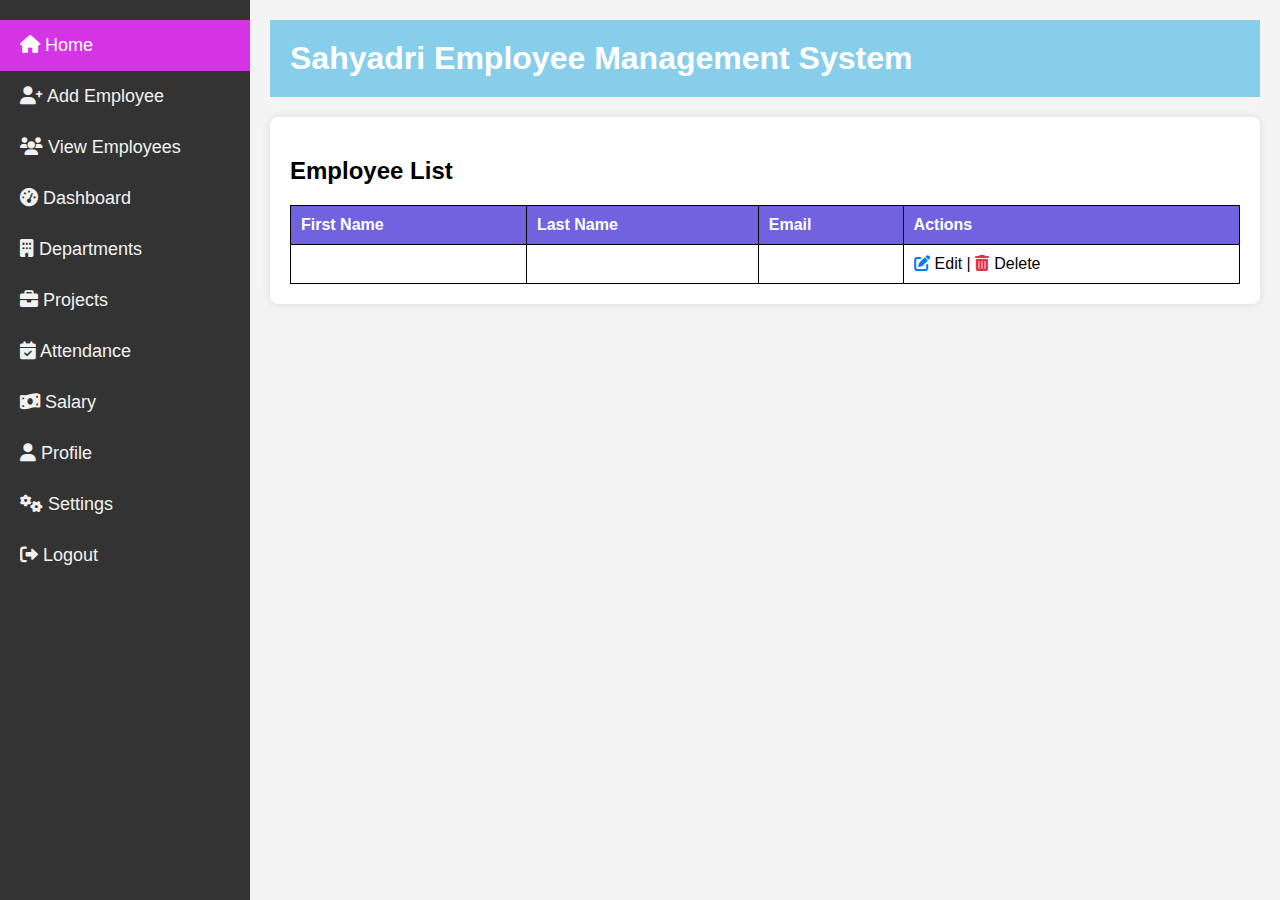
<file: src/main/resources/templates/index.html>
<!DOCTYPE html>
<html xmlns:th="http://www.thymeleaf.org">
<head>
    <title>Employee Management System</title>
    <link rel="stylesheet" href="https://cdnjs.cloudflare.com/ajax/libs/font-awesome/6.0.0-beta3/css/all.min.css">
    <style>
        body {
            font-family: Arial, sans-serif;
            margin: 0;
            padding: 0;
            background-color: #f4f4f4;
            display: flex;
        }
        .sidebar {
            height: 100%;
            width: 250px;
            position: fixed;
            top: 0;
            left: 0;
            background-color: #333;
            overflow-x: hidden;
            padding-top: 20px;
        }
        .sidebar a {
            padding: 15px 20px;
            text-decoration: none;
            font-size: 18px;
            color: #f2f2f2;
            display: block;
        }
        .sidebar a:hover {
            background-color: #575757;
            color: white;
        }
        .sidebar a.active {
            background-color: #d434e3;
            color: white;
        }
        .main-content {
            margin-left: 250px;
            padding: 20px;
            width: calc(100% - 250px); /* Adjust to fit remaining width */
            box-sizing: border-box;
        }
        .header-container {
            background-color: #87CEEB; /* Sky blue color */
            color: white;
            padding: 20px;
            margin-bottom: 20px;
        }
        .employee-list-container {
            background-color: white;
            padding: 20px;
            border-radius: 8px;
            box-shadow: 0 0 10px rgba(0, 0, 0, 0.1);
        }
        table {
            width: 100%;
            border-collapse: collapse;
            margin-top: 20px;
        }
        table, th, td {
            border: 1px solid black;
        }
        th, td {
            padding: 10px;
            text-align: left;
        }
        th {
            background-color: #7162e0;
            color: white;
        }
        .edit-icon {
            color: #007bff; /* Blue color for edit */
            margin-right: 5px;
        }
        .delete-icon {
            color: #dc3545; /* Danger (red) color for delete */
            margin-right: 5px;
        }
    </style>
</head>
<body>
    <div class="sidebar">
        <a href="/" class="active"><i class="fas fa-home"></i> Home</a>
        <a href="/employees/new"><i class="fas fa-user-plus"></i> Add Employee</a>
        <a href="/employees"><i class="fas fa-users"></i> View Employees</a>
        <a href="/dashboard"><i class="fas fa-tachometer-alt"></i> Dashboard</a>
        <a href="/departments"><i class="fas fa-building"></i> Departments</a>
        <a href="/projects"><i class="fas fa-briefcase"></i> Projects</a>
        <a href="/attendance"><i class="fas fa-calendar-check"></i> Attendance</a>
        <a href="/salary"><i class="fas fa-money-bill-wave"></i> Salary</a>
        <a href="/profile"><i class="fas fa-user"></i> Profile</a>
        <a href="/settings"><i class="fas fa-cogs"></i> Settings</a>
        <a href="/logout"><i class="fas fa-sign-out-alt"></i> Logout</a>
    </div>

    <div class="main-content">
        <div class="header-container">
            <h1 style="margin: 0;">Sahyadri Employee Management System</h1>
        </div>

        <div class="employee-list-container">
            <h2>Employee List</h2>
            <table>
                <thead>
                    <tr>
                        <th>First Name</th>
                        <th>Last Name</th>
                        <th>Email</th>
                        <th>Actions</th>
                    </tr>
                </thead>
                <tbody>
                    <tr th:each="employee : ${listEmployees}">
                        <td th:text="${employee.firstName}"></td>
                        <td th:text="${employee.lastName}"></td>
                        <td th:text="${employee.email}"></td>
                        <td>
                            <a th:href="@{/employees/edit/{id}(id=${employee.id})}">
                                <i class="fas fa-edit edit-icon"></i>Edit
                            </a> |
                            <a th:href="@{/employees/delete/{id}(id=${employee.id})}">
                                <i class="fas fa-trash-alt delete-icon"></i>Delete
                            </a>
                        </td>
                    </tr>
                </tbody>
            </table>
        </div>
    </div>
</body>
</html>
</file>
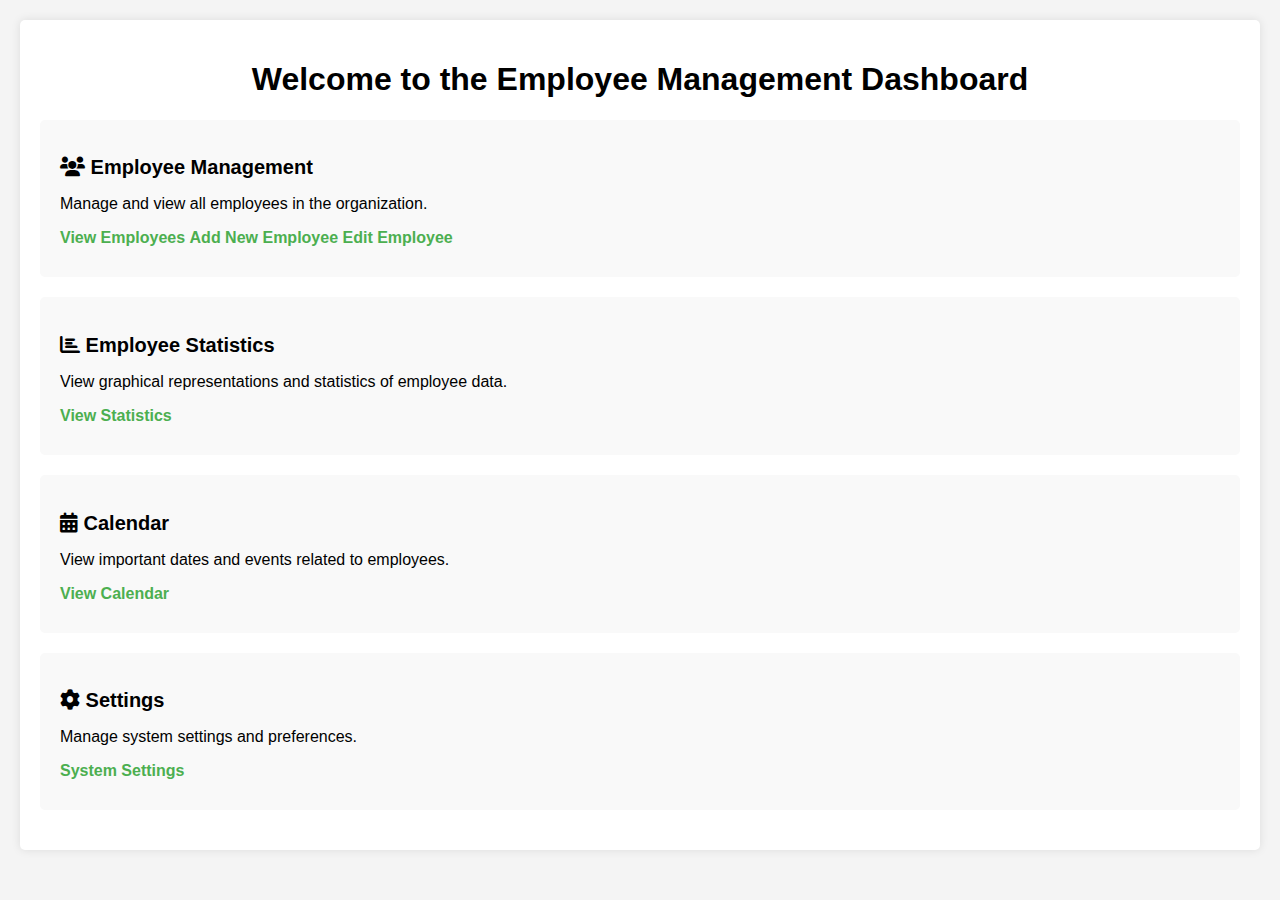
<file: src/main/resources/templates/dashboard.html>
<!DOCTYPE html>
<html xmlns:th="http://www.thymeleaf.org">
<head>
    <title>Employee Management Dashboard</title>
    <link rel="stylesheet" href="https://cdnjs.cloudflare.com/ajax/libs/font-awesome/6.0.0-beta3/css/all.min.css">
    <style>
        body {
            font-family: Arial, sans-serif;
            margin: 0;
            padding: 0;
            background-color: #f4f4f4;
        }
        .container {
            max-width: 1200px;
            margin: 20px auto;
            padding: 20px;
            background-color: #fff;
            border-radius: 5px;
            box-shadow: 0 0 10px rgba(0, 0, 0, 0.1);
        }
        .header {
            text-align: center;
            margin-bottom: 20px;
        }
        .card {
            background-color: #f9f9f9;
            padding: 20px;
            border-radius: 5px;
            margin-bottom: 20px;
        }
        .card-title {
            font-size: 20px;
            margin-bottom: 10px;
        }
        .card-content {
            margin-bottom: 10px;
        }
        .card-link {
            color: #4CAF50;
            text-decoration: none;
            font-weight: bold;
        }
        .card-link:hover {
            text-decoration: underline;
        }
    </style>
</head>
<body>
    <div class="container">
        <div class="header">
            <h1>Welcome to the Employee Management Dashboard</h1>
        </div>
        
        <div class="card">
            <h2 class="card-title"><i class="fas fa-users"></i> Employee Management</h2>
            <div class="card-content">
                <p>Manage and view all employees in the organization.</p>
                <a href="/employees" class="card-link">View Employees</a>
                <a href="/employees/new" class="card-link">Add New Employee</a>
                <a href="/employees/edit" class="card-link">Edit Employee</a>
            </div>
        </div>

        <div class="card">
            <h2 class="card-title"><i class="fas fa-chart-bar"></i> Employee Statistics</h2>
            <div class="card-content">
                <p>View graphical representations and statistics of employee data.</p>
                <a href="#" class="card-link">View Statistics</a>
            </div>
        </div>

        <div class="card">
            <h2 class="card-title"><i class="fas fa-calendar-alt"></i> Calendar</h2>
            <div class="card-content">
                <p>View important dates and events related to employees.</p>
                <a href="#" class="card-link">View Calendar</a>
            </div>
        </div>

        <div class="card">
            <h2 class="card-title"><i class="fas fa-cog"></i> Settings</h2>
            <div class="card-content">
                <p>Manage system settings and preferences.</p>
                <a href="#" class="card-link">System Settings</a>
            </div>
        </div>

        <!-- Add more cards for additional functionalities as needed -->

    </div>
</body>
</html>
</file>
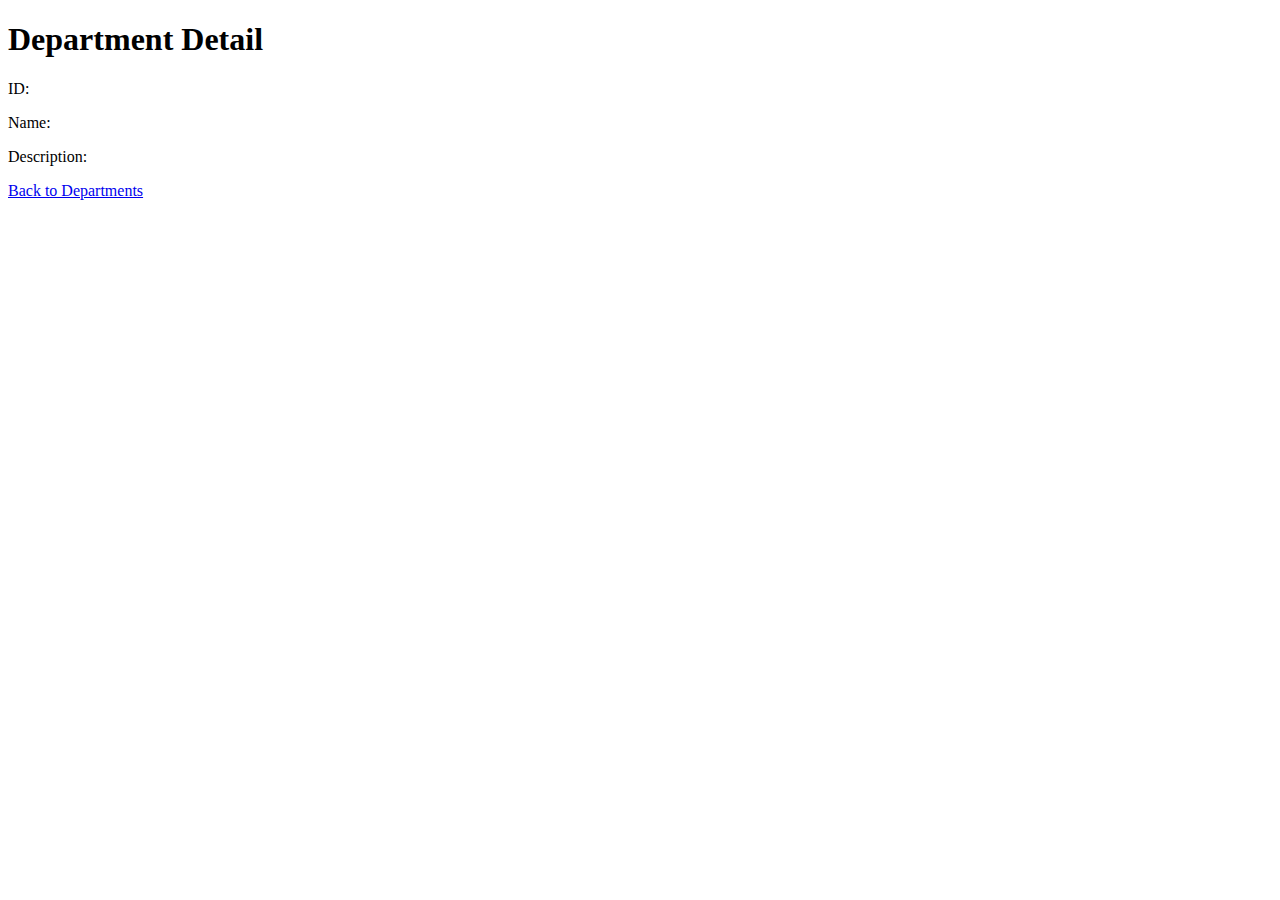
<file: src/main/resources/templates/detail.html>
<!DOCTYPE html>
<html xmlns:th="http://www.thymeleaf.org">
<head>
    <title>Department Detail</title>
</head>
<body>
    <h1>Department Detail</h1>
    <p>ID: <span th:text="${department.id}"></span></p>
    <p>Name: <span th:text="${department.name}"></span></p>
    <p>Description: <span th:text="${department.description}"></span></p>
    <a href="/departments">Back to Departments</a>
</body>
</html>
</file>
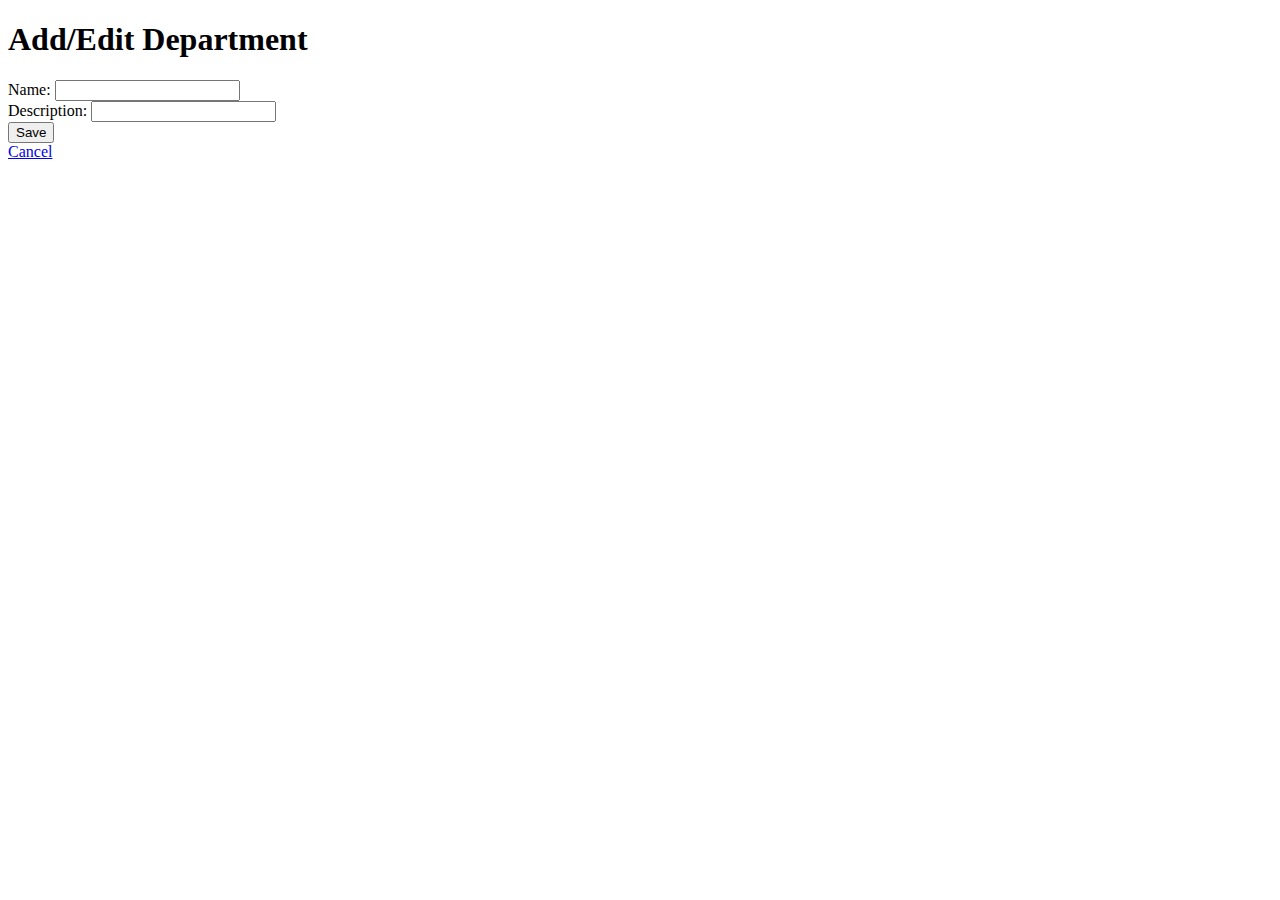
<file: src/main/resources/templates/form.html>
<!DOCTYPE html>
<html xmlns:th="http://www.thymeleaf.org">
<head>
    <title>Add/Edit Department</title>
</head>
<body>
    <h1>Add/Edit Department</h1>
    <form action="#" th:action="@{/departments/save}" th:object="${department}" method="post">
        <input type="hidden" th:field="*{id}">
        <label>Name:</label>
        <input type="text" th:field="*{name}">
        <br>
        <label>Description:</label>
        <input type="text" th:field="*{description}">
        <br>
        <button type="submit">Save</button>
    </form>
    <a href="/departments">Cancel</a>
</body>
</html>
</file>
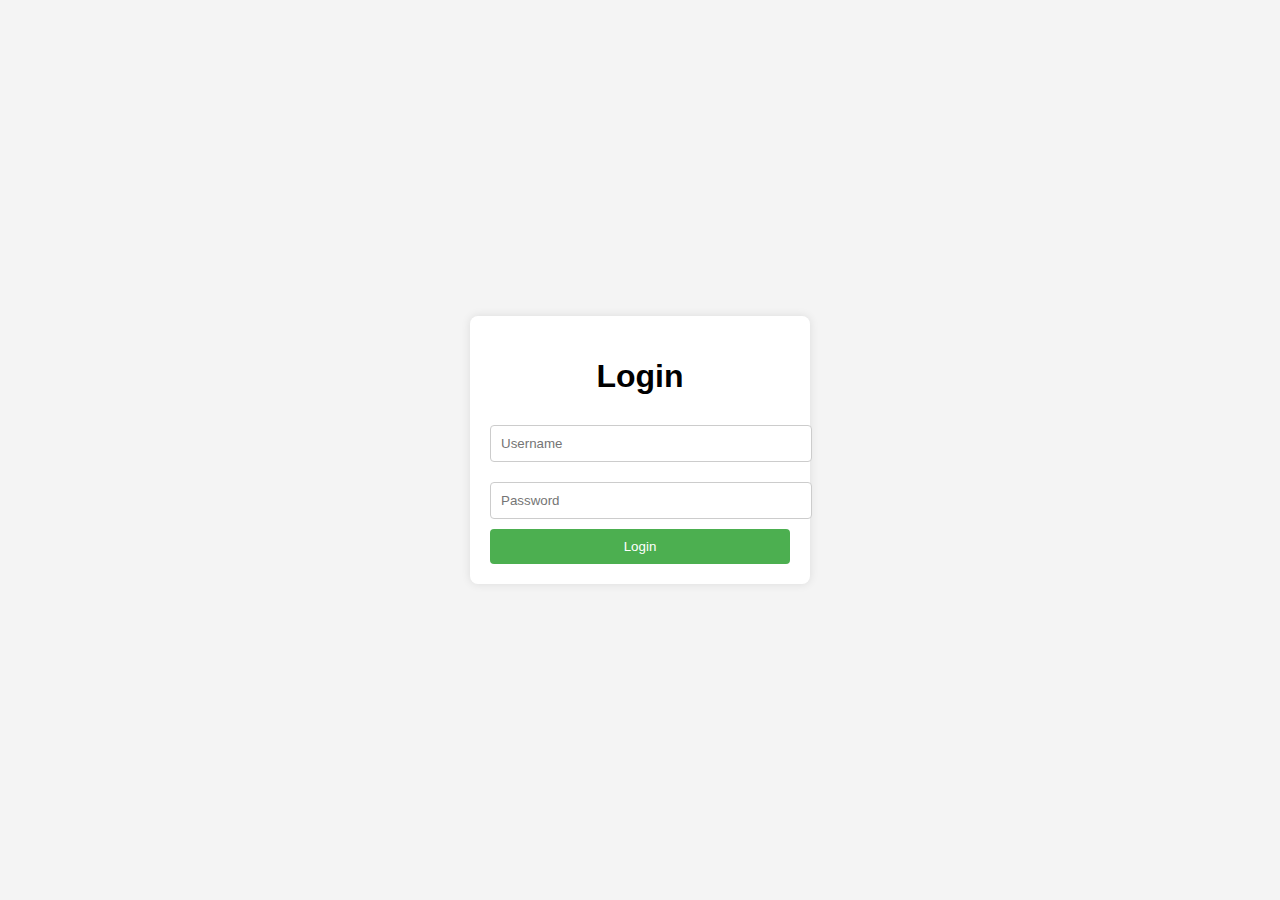
<file: src/main/resources/templates/login.html>
<!DOCTYPE html>
<html xmlns:th="http://www.thymeleaf.org">
<head>
    <title>Login</title>
    <link rel="stylesheet" href="https://cdnjs.cloudflare.com/ajax/libs/font-awesome/6.0.0-beta3/css/all.min.css">
    <style>
        body {
            font-family: Arial, sans-serif;
            margin: 0;
            padding: 0;
            background-color: #f4f4f4;
            display: flex;
            justify-content: center;
            align-items: center;
            height: 100vh;
        }
        .login-container {
            background-color: white;
            padding: 20px;
            border-radius: 8px;
            box-shadow: 0 0 10px rgba(0, 0, 0, 0.1);
            width: 300px;
            text-align: center;
        }
        .login-container h1 {
            margin-bottom: 20px;
        }
        .login-container input {
            width: 100%;
            padding: 10px;
            margin: 10px 0;
            border: 1px solid #ccc;
            border-radius: 4px;
        }
        .login-container button {
            width: 100%;
            padding: 10px;
            background-color: #4CAF50;
            color: white;
            border: none;
            border-radius: 4px;
            cursor: pointer;
        }
        .login-container button:hover {
            background-color: #45a049;
        }
    </style>
</head>
<body>
    <div class="login-container">
        <h1>Login</h1>
        <form th:action="@{/login}" method="post">
            <input type="text" name="username" placeholder="Username" required>
            <input type="password" name="password" placeholder="Password" required>
            <button type="submit">Login</button>
        </form>
    </div>
</body>
</html>
</file>
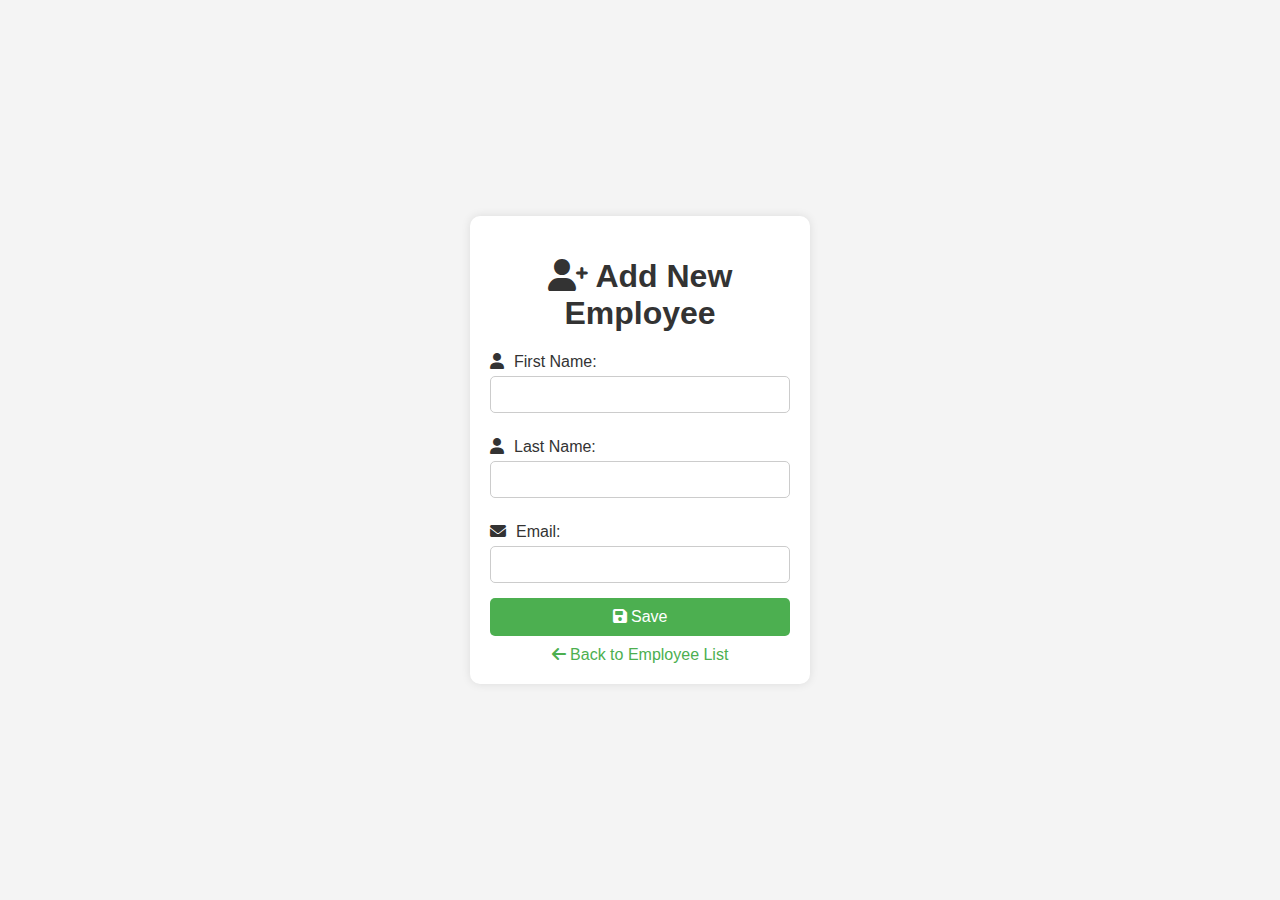
<file: src/main/resources/templates/new_employee.html>
<!DOCTYPE html>
<html xmlns:th="http://www.thymeleaf.org">
<head>
    <title>Add New Employee</title>
    <link rel="stylesheet" href="https://cdnjs.cloudflare.com/ajax/libs/font-awesome/6.0.0-beta3/css/all.min.css">
    <style>
        body {
            font-family: Arial, sans-serif;
            margin: 0;
            padding: 0;
            background-color: #f4f4f4;
            display: flex;
            justify-content: center;
            align-items: center;
            height: 100vh;
        }
        .form-container {
            background-color: #fff;
            padding: 20px;
            border-radius: 10px;
            box-shadow: 0 0 10px rgba(0, 0, 0, 0.1);
            width: 300px;
        }
        h1 {
            text-align: center;
            color: #333;
        }
        label {
            display: block;
            margin: 10px 0 5px;
            color: #333;
        }
        input[type="text"],
        input[type="email"] {
            width: 100%;
            padding: 10px;
            border: 1px solid #ccc;
            border-radius: 5px;
            margin-bottom: 15px;
            box-sizing: border-box;
        }
        button {
            width: 100%;
            padding: 10px;
            background-color: #4CAF50;
            color: #fff;
            border: none;
            border-radius: 5px;
            cursor: pointer;
            font-size: 16px;
        }
        button:hover {
            background-color: #45a049;
        }
        .back-link {
            display: block;
            text-align: center;
            margin-top: 10px;
            color: #4CAF50;
            text-decoration: none;
        }
        .back-link:hover {
            text-decoration: underline;
        }
        .form-icon {
            margin-right: 10px;
        }
    </style>
</head>
<body>
    <div class="form-container">
        <h1><i class="fas fa-user-plus"></i> Add New Employee</h1>
        <form action="#" th:action="@{/employees/save}" th:object="${employee}" method="post">
            <label for="firstName"><i class="fas fa-user form-icon"></i>First Name:</label>
            <input type="text" id="firstName" name="firstName" th:field="*{firstName}">
            <br>
            <label for="lastName"><i class="fas fa-user form-icon"></i>Last Name:</label>
            <input type="text" id="lastName" name="lastName" th:field="*{lastName}">
            <br>
            <label for="email"><i class="fas fa-envelope form-icon"></i>Email:</label>
            <input type="email" id="email" name="email" th:field="*{email}">
            <br>
            <button type="submit"><i class="fas fa-save"></i> Save</button>
        </form>
        <a href="/employees" class="back-link"><i class="fas fa-arrow-left"></i> Back to Employee List</a>
    </div>
</body>
</html>
</file>
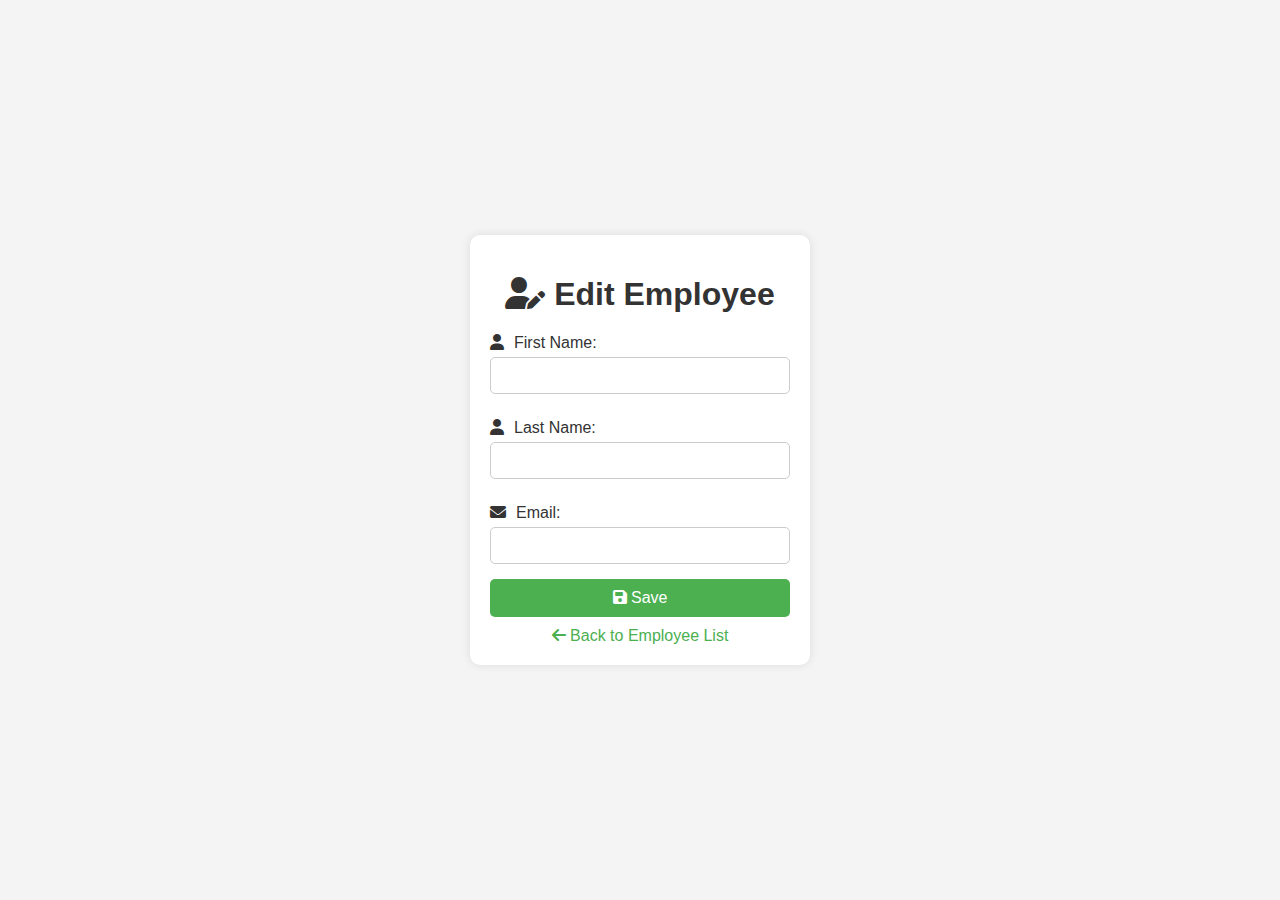
<file: src/main/resources/templates/update_employee.html>
<!DOCTYPE html>
<html xmlns:th="http://www.thymeleaf.org">
<head>
    <title>Edit Employee</title>
    <link rel="stylesheet" href="https://cdnjs.cloudflare.com/ajax/libs/font-awesome/6.0.0-beta3/css/all.min.css">
    <style>
        body {
            font-family: Arial, sans-serif;
            margin: 0;
            padding: 0;
            background-color: #f4f4f4;
            display: flex;
            justify-content: center;
            align-items: center;
            height: 100vh;
        }
        .form-container {
            background-color: #fff;
            padding: 20px;
            border-radius: 10px;
            box-shadow: 0 0 10px rgba(0, 0, 0, 0.1);
            width: 300px;
        }
        h1 {
            text-align: center;
            color: #333;
        }
        label {
            display: block;
            margin: 10px 0 5px;
            color: #333;
        }
        input[type="text"],
        input[type="email"] {
            width: 100%;
            padding: 10px;
            border: 1px solid #ccc;
            border-radius: 5px;
            margin-bottom: 15px;
            box-sizing: border-box;
        }
        button {
            width: 100%;
            padding: 10px;
            background-color: #4CAF50;
            color: #fff;
            border: none;
            border-radius: 5px;
            cursor: pointer;
            font-size: 16px;
        }
        button:hover {
            background-color: #45a049;
        }
        .back-link {
            display: block;
            text-align: center;
            margin-top: 10px;
            color: #4CAF50;
            text-decoration: none;
        }
        .back-link:hover {
            text-decoration: underline;
        }
        .form-icon {
            margin-right: 10px;
        }
    </style>
</head>
<body>
    <div class="form-container">
        <h1><i class="fas fa-user-edit"></i> Edit Employee</h1>
        <form action="#" th:action="@{/employees/save}" th:object="${employee}" method="post">
            <input type="hidden" th:field="*{id}">
            <label for="firstName"><i class="fas fa-user form-icon"></i>First Name:</label>
            <input type="text" id="firstName" name="firstName" th:field="*{firstName}">
            <br>
            <label for="lastName"><i class="fas fa-user form-icon"></i>Last Name:</label>
            <input type="text" id="lastName" name="lastName" th:field="*{lastName}">
            <br>
            <label for="email"><i class="fas fa-envelope form-icon"></i>Email:</label>
            <input type="email" id="email" name="email" th:field="*{email}">
            <br>
            <button type="submit"><i class="fas fa-save"></i> Save</button>
        </form>
        <a href="/employees" class="back-link"><i class="fas fa-arrow-left"></i> Back to Employee List</a>
    </div>
</body>
</html>
</file>
